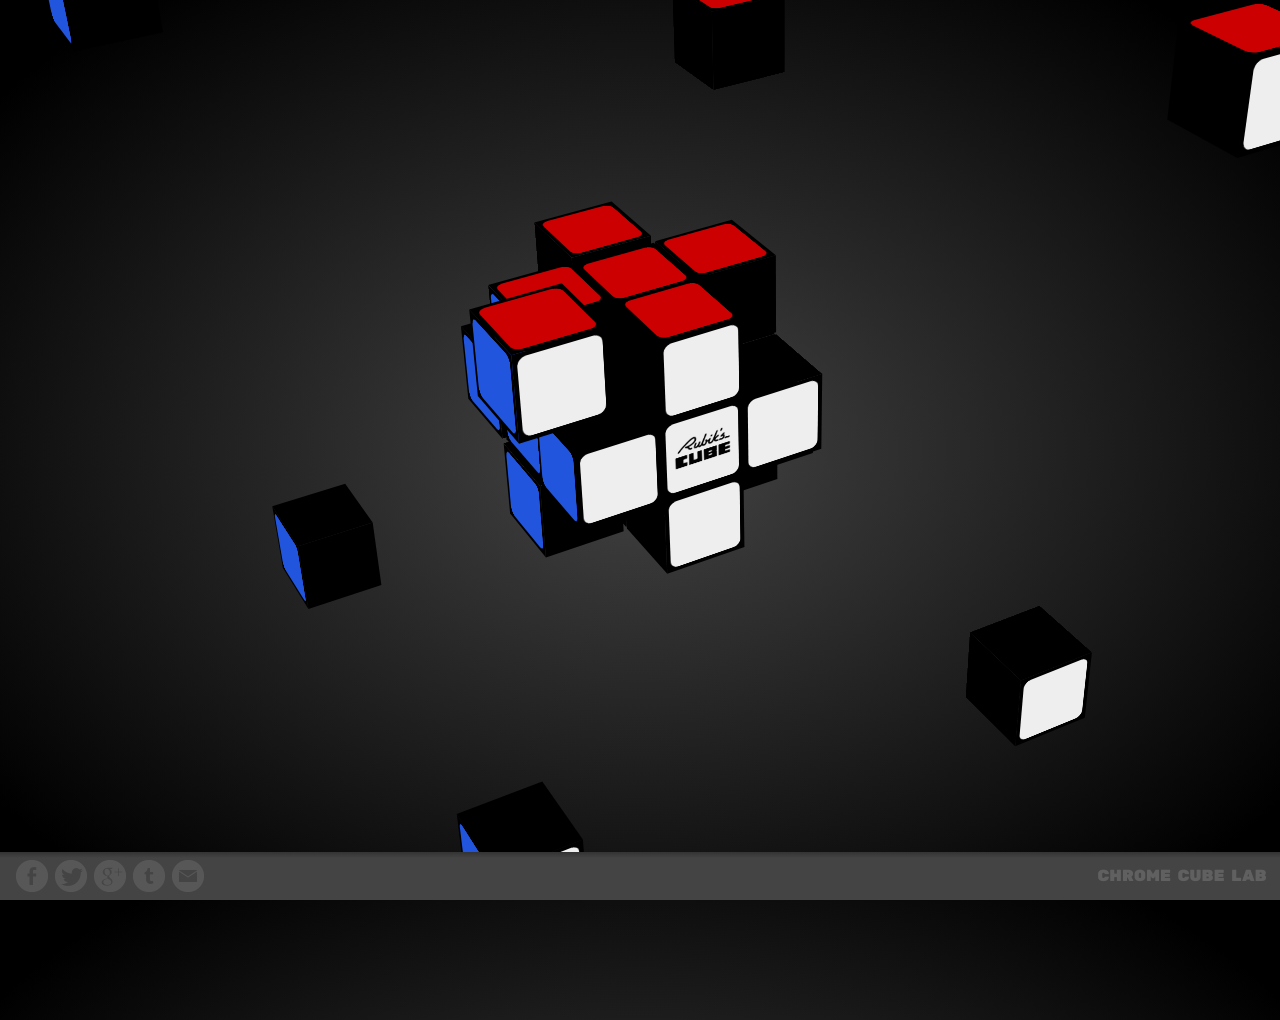
<file: jscube/index.html>
<!DOCTYPE html>
<html>
	<head>
		<meta charset="utf-8">
		<meta name="viewport"           content="width=640">
		<meta name="description"        content="Hi. I am Ernő Rubik’s magic cube.">
		<meta name="keywords"           content="Erno Rubik’s Cube Rubix Stewart Smith Stewdio Google Creative Lab">		
		<meta property="og:type"        content="website">
		<meta property="og:title"       content="Rubik’s Cube Explorer">
		<meta property="og:description" content="Hi. I am Ernő Rubik’s magic cube.">
		<meta property="og:url"         content="http://iamthecu.be">
		<meta property="og:image"       content="http://iamthecu.be/media/cubeExplorer.jpg">
		<link rel="stylesheet" type="text/css"  href="styles/cube.css">
		<link rel="stylesheet" type="text/css"  href="styles/explorer.css">
		<link rel="icon"       type="image/png" href="media/cubeExplorer-favicon-0064x0064.png">
		<link rel="apple-touch-icon"            href="media/cubeExplorer-favicon-0144x0144.png">
		<script charset="utf-8" src="scripts/bowser.min.js"></script>
		<script charset="utf-8" src="scripts/cuber.min.js"></script>
		<script charset="utf-8" src="scripts/patches.js"></script>
		<script charset="utf-8" src="scripts/buttons.js"></script>
		<script charset="utf-8" src="scripts/demos.js"></script>
		<script charset="utf-8" src="scripts/explorer.js"></script>
		<script charset="utf-8" src="scripts/2.js"></script>
		</script>
		<title>Rubik’s Cube Explorer</title>
	</head>
	<body>
		<div id="container"></div>




		<div id="navRequester"></div>
		<nav>
			<div class="navGroup" id="styles">
				<h3>Styles</h3>
				<ul>
					<li id="styleGrid">Grid</li>
					<li id="styleGlass">Glass</li>
				</ul>
			</div>
			<div class="navGroup" id="highlights">
				<h3>Cubelets</h3>
				<ul>
					<li id="highlightCenters">Centers</li>
					<li id="highlightEdges">Edges</li>
					<li id="highlightCorners">Corners</li>
					<li id="highlightWhites">Whites</li>
				</ul>
			</div>
			<div class="navGroup" id="labels">
				<h3>Labels</h3>
				<ul>
					<li id="labelNumbers">Numbers</li>
					<li id="labelFaces">Faces</li>
				</ul>
			</div>
			<div class="navGroup" id="actions">
				<h3>Actions</h3>
				<ul>
					<li id="actionRotate">Rotate</li>
					<li id="actionRealign">Realign</li>
					<li id="actionShuffle">Shuffle</li>
					<li id="actionUndo">Undo</li>
					<li id="actionDemo">Demo</li>
					<input id="textbox" type="text" size="20" maxlength="100000" value="" onkeypress="inputtwist();">
				</ul>
			</div>
			<div class="closer">Close</div>
		</nav>
		



		<div id="alerts"><p></p></div>
		<div id="offerChrome">
			For best viewing try Google’s <a target="_blank" href="https://www.chrome.com">Chrome</a> browser.
		</div>




		<div id="info">
			<div class="slider">
				<div class="container">
					<h2>Rubik’s Cube Explorer</h2>
					<p>
						An interactive presentation to help you understand the basics of Rubik’s Cube.
						Have a go experimenting with the different kinds of cubelets—centers, edges, and corners—to see how these
						simple elements combine to create the beautiful complexity of the cube.
						While Cube Explorer can be enjoyed in several browsers
						it is best experienced in the latest version of 
						<a target="_blank" href="http://chrome.com">Google Chrome</a>.
					</p>
					<h2>Made with friends</h2>
					<p>
						Hi. I’m (not the cube) <a target="_blank" href="http://stewartsmith.io">Stewart Smith</a>.
						This ’lil demo runs on the Cuber framework that I created whilst at Google Creative Lab.
						Yup, it’s the very same backbone that powers the 
						<a target="_blank" href="https://www.google.com/doodles/rubiks-cube">Rubik’s Cube Google Doodle</a>
						as well as the other experiments from <a target="_blank" href="http://chrome.com/cubelab">Chrome Cube Lab</a>.
						There are about a hundred people to thank for bringing this to fruition
						and I’ve tried to do that in detail <a target="_blank" href="http://stewd.io/work/rubikscube">here</a>.
						But first and foremost thank you 
						<a target="_blank" href="http://en.wikipedia.org/wiki/Ern%C5%91_Rubik">Mr. Ernő Rubik</a>
						for inventing the cube itself.
						And thanks for signing one of my old, scuffed up, and half broken cubes. 
						Having to solve that thing in front of you so you could sign it was ... terrifying :)
					</p>
					<h2>Hackable by design</h2>
					<p>
						Are you familiar with Rubik’s Cube twist notation? 
						Do you like to r-d-R-D six times in a row for fun?
						Are you a fan of your browser’s JavaScript console? 
						This is your lucky day.
						Not only does Cube Explorer respond to twist commands,
						it lets you get fancy like this: 
						<code>cube.twist( 'rdRD'.multiply( 6 ))</code>.
						Cuber also offers deep inspection of the cube right from the console, complete with
						colorful ASCII diagrams for browsers that support it:<br>
						<code>
							cube.inspect()<br>
							cube.front.inspect()<br>
							cube.front.northEast.inspect()<br>
							cube.front.northWest.up.color.name<br>
							cube.standing.setOpacity( 0.5 )<br>
							cube.corners.setRadius( 90 )<br>
							cube.hasColors( ERNO.RED, ERNO.BLUE ).showIds()<br>
						</code>
						Have a go. I think you’re going to like it.
						And ping me at <a target="_blank" href="https://twitter.com/stew_rtsmith">@stew_rtsmith</a> when you’ve written your first solver.
						Happy cubing, everyone.
					</p>
					<br>
					<br>
					<!-- a target="_blank" href="http://www.chromeexperiments.com/"><img id="chromeExperiment" src="media/badges/chromeExperiment.png"></a><br>
					<br -->
					<img id="googleFriends" src="media/badges/googleFriends.png"><br>
				</div>
			</div>
		</div>
		<img id="infoToggle" src="media/buttons/info.png">
	



		<footer>
			<img class="share facebook" src="media/share/facebook.png" alt="Share on Facebook">
			<img class="share twitter"  src="media/share/twitter.png"  alt="Share on Twitter">			
			<img class="share gplus"    src="media/share/gplus.png"    alt="Share on Google Plus">
			<img class="share tumblr"   src="media/share/tumblr.png"    alt="Share on Tumblr">
			<img class="share email"    src="media/share/email.png"    alt="Share via email">
			<img class="chromeCubeLab calmDown"  src="media/badges/chromeCubeLabBug.png" alt="Chrome Cube Lab">
		</footer>




	</body>
</html>
</file>
<file: jscube/styles/cube.css>
@charset "UTF-8";
@font-face {

	font-family: 'Rubik';
	src: url('../media/fonts/Rubik.eot');
	src: url('../media/fonts/Rubik.eot?') format('embedded-opentype'),
	     url('../media/fonts/Rubik.otf')        format('opentype'),
	     url('../media/fonts/Rubik.woff')       format('woff'),
	     url('../media/fonts/Rubik.ttf')        format('truetype'),
	     url('../media/fonts/Rubik.svg')  format('svg');
	font-weight: normal;
	font-style: normal;
}
@font-face {
	
	font-family: 'RubikExtended';
	src: url('../media/fonts/RubikExtended.eot');
	src: url('../media/fonts/RubikExtended.eot?')        format('embedded-opentype'),
	     url('../media/fonts/RubikExtended.otf')               format('opentype'),
	     url('../media/fonts/RubikExtended.woff')              format('woff'),
	     url('../media/fonts/RubikExtended.ttf')               format('truetype'),
	     url('../media/fonts/RubikExtended.svg') format('svg');
	font-weight: normal;
	font-style: normal;
}




    /************/
   /*          */
  /*   Cube   */
 /*          */
/************/


.cube {

	width:  100%;
	height: 100%;
}
/*

	This next bit is just for labeling a Cube’s face.

*/
.faceLabel {

	display: block;
	position: absolute;
	font-size:    0.5em;
	text-align: center;	
	font-family: RubikExtended;
	text-shadow: 0 0 12px rgba( 0, 0, 0, 0.5 );
	color: #FFF;
}




    /****************/
   /*              */
  /*   Cubelets   */
 /*              */
/****************/


.cube .cubelet {

	-moz-box-sizing: border-box;
	-webkit-box-sizing: border-box;
	-o-box-sizing: border-box;
	-ms-box-sizing: border-box;
	box-sizing: border-box;
	position: absolute;
	width:  1em;
	height: 1em;
}




    /*********************/
   /*                   */
  /*   Cubelet Faces   */
 /*                   */
/*********************/


/*
	
	Direction-facing planes of limited size
	that act as containers for content.

*/
.cube .cubelet > .face {

	-moz-box-sizing: border-box;
	-webkit-box-sizing: border-box;
	-o-box-sizing: border-box;
	-ms-box-sizing: border-box;
	box-sizing: border-box;
	position: absolute;
	width:  1em;
	height: 1em;
	background-color: #000;
	padding: 0.05em;
	text-align: center;
	-webkit-backface-visibility: hidden;
	-moz-backface-visibility:    hidden;
	-o-backface-visibility:      hidden;
	backface-visibility:         hidden;
	-webkit-transform-style: preserve-3d;
	-moz-transform-style:    preserve-3d;
	-o-transform-style:      preserve-3d;
	transform-style:         preserve-3d;
}
/*

	Extroverted faces have content such as a colored sticker, text, etc.
	They are constantly visible. Meanwhile introverted faces are not
	visible when the cube is an untwisted state. Some introverted walls 
	are momentarily visible as the cube twists.

*/
.cube .cubelet > .face.faceIntroverted { background-color: #000; }
/*

	Our Cubelet faces are naturally black to match the physical Rubik’s Cube.
	Adding or removing the "transparent" class here keeps the position and
	rotation integrity of the face while supporting Group.showPlastics() and
	Group.hidePlastics().

*/
.cube .cubelet > .face.faceTransparent { background-color: transparent; }
/*

	Awwww.... Look at da purty colors...

*/
.purty .face { opacity: 0.5; }
.purty .face.faceFront { background-color: #FFF !important; }
.purty .face.faceUp    { background-color: #F60 !important; }
.purty .face.faceRight { background-color: #00D !important; }
.purty .face.faceDown  { background-color: #F00 !important; }
.purty .face.faceLeft  { background-color: #0A0 !important; }
.purty .face.faceBack  { background-color: #FE0 !important; }
.purty .sticker { background-color: transparent !important; }




    /****************************/
   /*                          */
  /*   Cubelet Face Content   */
 /*                          */
/****************************/


/*

	WIREFRAMES

	This is a perfect use of box-sizing, eh?

*/
.cube .cubelet > .face > .wireframe {

	-moz-box-sizing: border-box;
  	-webkit-box-sizing: border-box;
  	-o-box-sizing: border-box;
  	-ms-box-sizing: border-box;
	box-sizing: border-box;
	display: none;
	position: absolute;
	top:  0;
	left: 0;
	width:  100%;
	height: 100%;
	border: 2px solid rgba( 255, 255, 255, 0.20 );
	background-color: rgba( 255, 255, 255, 0.05 );
}
/*

	STICKERS

	About what you’d expect. The default color here
	is full on bright purple (which does not exist 
	on an actual Rubik’s Cube) so that one can see 
	quickly if something’s gone wrong with stickers.

*/
.cube .sticker {

	width:  100%;
	height: 100%;
	background-color: #F0F;
	border-radius: 0.1em;
	text-align: center;
}
.cube .stickerLogo {

	background-image: url( ../media/rubiksLogoClassic.png );
	background-size: 100% 100%;
	background-repeat: none;
}
.cube .sticker.red    { background-color: #DC422F; }
.cube .sticker.white  { background-color: #F3F3F3; }
.cube .sticker.blue   { background-color: #3D81F6; }
.cube .sticker.green  { background-color: #009D54; }
.cube .sticker.orange { background-color: #E87000; }
.cube .sticker.yellow { background-color: #F5B400; }
/*

	CUBELET IDs

	Each Cubelet has a unique ID number from 0 to 26.
	We display these mostly for debugging purposes
	as the end user probably doesn’t care and/or would
	find this superfluous info confusing.

*/
.cube .cubelet > .face > .id {

	display: none;
	position: absolute;
	z-index: 1000;
	width:  90%;
	height: 90%;
	font-size:   0.25em;
	line-height: 3.70em;
	text-align: center;
	color: #000;
}
.cube .cubelet > .face > .id > .underline {

	border-bottom: 1px solid #000;
}
/*

	We want ID numbers displayed on introverted faces to be white,
	but why use #FEFEFE instead of #FFF?
	So we can export as PDF, open up in Adobe Illustrator, select “Same Fill Color”
	and it will exclude our #FFF text nodes!

*/
.cube .cubelet > .face.faceIntroverted > .id {

	color: #FEFEFE;
}
.cube .cubelet > .face.faceIntroverted > .id > .underline {

	border-bottom: 1px solid #FEFEFE;
}
/*
	
	TEXT

	Formerly referred to as “Hero Text”, this is the one-character
	display for a Cubelet face.

*/
.cube .cubelet > .face > .text {

	display: none;
	position: absolute;
	z-index: 2000;
	width:  100%;
	height: 100%;
	text-align: center;
	color: #FFF;
	font-family: RubikExtended, sans-serif;
	font-size:   1.0em;
	line-height: 1.2em;
}
</file>
<file: jscube/styles/explorer.css>
@charset "UTF-8";




    /************/
   /*          */
  /*   Base   */
 /*          */
/************/


html, body {

	width:  100%;
	height: 100%;
}
body {

	background: #000; /* Old browsers */
	background: -moz-radial-gradient(center, ellipse cover,  #444 0%, #000000 90%); /* FF3.6+ */
	background: -webkit-gradient(radial, center center, 0px, center center, 100%, color-stop(0%,#444), color-stop(90%,#000000)); /* Chrome,Safari4+ */
	background: -webkit-radial-gradient(center, ellipse cover,  #444 0%,#000000 90%); /* Chrome10+,Safari5.1+ */
	background: -o-radial-gradient(center, ellipse cover,  #444 0%,#000000 90%); /* Opera 12+ */
	background: -ms-radial-gradient(center, ellipse cover,  #444 0%,#000000 90%); /* IE10+ */
	background: radial-gradient(ellipse at center,  #444 0%,#000000 90%); /* W3C */
	filter: progid:DXImageTransform.Microsoft.gradient( startColorstr='#444444', endColorstr='#000000',GradientType=1 ); /* IE6-9 fallback on horizontal gradient */
	overflow: hidden;
	-webkit-touch-callout: none;
	-webkit-user-select:   none;
	-khtml-user-select:    none;
	-moz-user-select:      none;
	-ms-user-select:       none;
	user-select:           none;
}
body, h1, h2, h3, p {

	margin:  0;
	padding: 0;
}
body, h1, h3 {

	text-transform: uppercase;
	font-family: Rubik;	
	font-weight: normal;
	font-size:   16px;
	line-height: 20px;
}
h1, h2, h3 {

	letter-spacing: 1px;
}
a {

	color: #EEE;
	text-decoration: none;
	border-bottom: 1px solid #EEE;
}
a:hover {
	
	border-bottom: 1px solid #FFF;
	background-color: #FFF;
	color: #777;
}






    /************/
   /*          */
  /*   Cube   */
 /*          */
/************/


#container {

	width:  100%;
	height: 100%;
}
.faceLabel, .faceLabel.fadeIn {

	display: block;
	opacity: 0;
	-webkit-transition: opacity 0.5s linear 0s;/* For Safari 3.1 to 6.0 */
	transition: opacity 0.5s linear 0s;
}
.faceLabel.fadeIn {

	opacity: 1;
}

/*  Custom sticker colors  */

.cube .sticker.red    { background-color: #C00; }
.cube .sticker.white  { background-color: #EEE; }
.cube .sticker.blue   { background-color: #25D; }
.cube .sticker.green  { background-color: #092; }
.cube .sticker.orange { background-color: #E60; }
.cube .sticker.yellow { background-color: #FC0; }


/*  We rotated the faces around, so we have to patch .purty as well:  */

.purty .face.faceFront { background-color: #FFF !important; }
.purty .face.faceUp    { background-color: #F00 !important; }
.purty .face.faceRight { background-color: #0A0 !important; }
.purty .face.faceDown  { background-color: #F60 !important; }
.purty .face.faceLeft  { background-color: #00D !important; }
.purty .face.faceBack  { background-color: #FE0 !important; }


/*  Text boards for writing messages on to.  */

.board {

	display: block;
	-webkit-transform-style: preserve-3d;
	transform-style: preserve-3d;
	-moz-box-sizing: border-box;
	-webkit-box-sizing: border-box;
	-o-box-sizing: border-box;
	-ms-box-sizing: border-box;
	box-sizing: border-box;
	position: absolute;
	top: 0;
	left: 0;
	width:  420px;
	height: 420px;
	color: #FFF;
	text-shadow: 0 0 12px #000;
	font-family: Rubik;
	text-transform: uppercase;
	font-size:   64px;
	line-height: 70px;
}
#boardUp, #boardDown {

	width:  840px;
	height: 280px;
}






    /******************/
   /*                */
  /*   Navigation   */
 /*                */
/******************/


ul, ol, li {

	margin:  0;
	padding: 0;
	list-style: none;
}
#navRequester {

	position: absolute;
	bottom: 32px;
	width: 100%;
	height: 16px;
}
nav {

	position: absolute;
	bottom: -120px;
	left: 0;
	-moz-box-sizing: border-box;
	-webkit-box-sizing: border-box;
	-o-box-sizing: border-box;
	-ms-box-sizing: border-box;
	box-sizing: border-box;
	width:  100%;
	padding-bottom: 42px;
	text-align: center;
	font-size:   12px;
	line-height: 15px;
	overflow: hidden;
	opacity: 0;
	-webkit-transition: 
		bottom  0.3s ease-in 0s,
		opacity 0.2s ease-in 0s;
	transition: 
		bottom  0.3s ease-in 0s,
		opacity 0.2s ease-in 0s;
}
nav.show {

	bottom: 0px;
	opacity: 1;
	-webkit-transition: 
		bottom  0.3s ease-out 0s,
		opacity 0.2s ease-out 0.1s;
	transition: 
		bottom  0.3s ease-out 0s,
		opacity 0.2s ease-out 0.1s;
}
.closer {

	width:  24px;
	height: 24px;
	background-image: url( ../media/buttons/close.png );
	background-position: 0 0;
	background-size: 100% 100%;
	background-repeat: no-repeat;
}
nav .closer {

	position: absolute;
	top:     0px;
	right:  18px;
	width:  16px;
	height: 16px;
	color: rgba( 255, 255, 255, 0 );
	overflow: hidden;
	opacity: 0.5;
	cursor: pointer;
}
nav .closer:hover {

	opacity: 1;
}
.navGroup {

	display: inline-block;
	margin-bottom: 15px;
	color: rgba( 255, 255, 255, 0.3 );
}
.navGroup + .navGroup {

	margin-left: 12px;
}
.navGroup h3 {

	padding-bottom: 5px;
	text-align: left;
	font-size:   16px;
	line-height: 20px;
	color: rgba( 255, 255, 255, 0.25 );
}
.navGroup:hover h3 {

	color: #FFF;
}
.navGroup li {

	position: relative;
	display: inline-block;
	margin: 0 8px 8px 0;
	border-bottom: 1px solid transparent;
	width:  48px;
	height: 48px;
	background-image: url( ../media/buttons/styleNormal.png );	
	background-position: 0 0;
	background-size: 100% 100%;
	background-repeat: no-repeat;
	color: rgba( 255, 255, 255, 0 );
	font-family: 'Helvetica Neue', Helvetica, Arial, sans-serif;
	font-size:   12px;
	line-height: 15px;
	text-transform: none;
	cursor: pointer;
	opacity: 0.4;
	overflow: hidden;
}
#actions li {

	margin: 0 4px 8px 0;
}
.navGroup li:hover {

	/*opacity: 0.8;*/
	opacity: 1;
}
.navGroup li:active {

	top: 2px;
	opacity: 1;
}
.navGroup li.selected {

	opacity: 1;
}


#styleGrid        { background-image: url( ../media/buttons/styleGrid.png ); }
#styleGlass       { background-image: url( ../media/buttons/styleGlass.png ); }

#highlightCenters { background-image: url( ../media/buttons/highlightCenters.png ); }
#highlightEdges   { background-image: url( ../media/buttons/highlightEdges.png ); }
#highlightCorners { background-image: url( ../media/buttons/highlightCorners.png ); }
#highlightWhites  { background-image: url( ../media/buttons/highlightWhites.png ); }

#labelFaces       { background-image: url( ../media/buttons/labelFaces.png ); }
#labelNumbers     { background-image: url( ../media/buttons/labelNumbers.png ); }

#actionRotate     { background-image: url( ../media/buttons/actionRotate.png ); }
#actionRealign    { background-image: url( ../media/buttons/actionRealign.png ); }
#actionShuffle    { background-image: url( ../media/buttons/actionShuffle.png ); }
#actionUndo       { background-image: url( ../media/buttons/actionUndo.png ); }
#actionDemo       { background-image: url( ../media/buttons/actionDemo.png ); }






    /**************/
   /*            */
  /*   Alerts   */
 /*            */
/**************/


#alerts {

	position: absolute;
	top: -200%;
	width: 100%;
	color: #DDD;
	font-family: "Helvetica Neue", Helvetica, sans-serif;
	text-transform: none;
	opacity: 0.3;	
	-webkit-transition: 
		opacity 0.3s ease-in 0s,
		top 0s linear 0.3s;
	transition: 
		opacity 0.3s ease-in 0s,
		top 0s linear 0.3s;
}
#alerts.show {

	top: 50%;
	opacity: 1;
	-webkit-transition: opacity 0.3s ease-out 0s;
	transition: opacity 0.3s ease-out 0s;
}
#alerts p {

	margin: 0 auto;
	width: 420px;
	border-radius: 3px;
	background-color: rgba( 127, 127, 127, 0.98 );
	padding: 12px 24px 16px 12px;
	text-align: center;
}
#offerChrome {

	-moz-box-sizing: border-box;
	-webkit-box-sizing: border-box;
	-o-box-sizing: border-box;
	-ms-box-sizing: border-box;
	box-sizing: border-box;
	display: none;
	position: absolute;
	bottom:  48px;
	left: 0;
	width: 100%;
	background-color: #FFF;
	padding: 4px 12px 4px 24px;
	color: rgba( 0, 0, 0, 0.8 );
	font-family: "Helvetica Neue", Helvetica, sans-serif;
	text-transform: none;
	text-align: center;
}
#offerChrome.show {

	display: block;
}
#offerChrome a {
	
	border: none;
	color: #06F;
	font-weight: bold;
}
#offerChrome a:hover {

	border-bottom: 1px solid #06F;
}





    /****************/
   /*              */
  /*   Info Box   */
 /*              */
/****************/


#info {

	position: absolute;
	top:  0;
	left: 0;
	-moz-box-sizing: border-box;
	-webkit-box-sizing: border-box;
	-o-box-sizing: border-box;
	-ms-box-sizing: border-box;
	box-sizing: border-box;
	width: 100%;
	height:  0%;
	background-color: rgba( 127, 127, 127, 0.98 );
	padding: 0;
	font-family: "Helvetica Neue", Helvetica, sans-serif;
	font-size:   16px;
	line-height: 20px;
	text-align:left;
	text-transform: none;
	color: #DDD;	
	overflow: hidden;
	opacity: 0;
	-webkit-transition: 
		opacity 0.5s ease-in 0s, 
		height  0s   linear  2s;
	transition: 
		opacity 0.5s ease-in 0s,
		height  0s   linear  2s;
	-webkit-touch-callout: text;
	-webkit-user-select:   text;
	-khtml-user-select:    text;
	-moz-user-select:      text;
	-ms-user-select:       text;
	user-select:           text;
}
#info.show {

	height: 100%;
	overflow: auto;
	opacity: 1;
	-webkit-transition: 
		opacity 0.5s ease-out 0s, 
		height  0s   linear   0s;
	transition: 
		opacity 0.5s ease-out 0s, 
		height  0s   linear   0s;
}
#info .slider {

	position: absolute;
	top:      0;
	left:    10%;
	width:  100%;
	height: 100%;
	-webkit-transition: left 0.5s ease-in 0s;
	transition: left 0.5s ease-in 0s;
}
#info.show .slider {

	left: 0%;
	-webkit-transition: left 0.5s ease-out 0s;
	transition: left 0.5s ease-out 0s;
}
#info .container {

	position: relative;
	margin: 0 auto;
	width: 420px;
	padding: 60px 0 120px 0;
}
#info h2 {

	margin-bottom: 4px;
	color: #FFF;
	font-size:   24px;
	line-height: 30px;
	letter-spacing: -0.4px;
}
#info p + h2 {

	padding-top: 30px;
}
#info .smallCaps {

	font-size: 13px;
}
code {

	color: #333;
}
#googleFriends {

	position: relative;
	left:   -3px;
	width: 188px;
	height: 36px;
}
#chromeExperiment {

	position: relative;
	left:   -1px;
	width: 160px;
	height: 80px;
}
#chromeCubeLab {

	width: 216px;
	height: 27px;
}
#infoToggle {

	position: absolute;
	top:   16px;
	right: 20px;
	width:  48px;
	height: 48px;
	cursor: pointer;
	opacity: 0;
}
#infoToggle.show {

	opacity: 0.5;
	/*-webkit-transition: opacity 0.5s ease-out 0;/* For Safari 3.1 to 6.0 */
	/*transition: opacity 0.5s ease-out 0;*/
}
#infoToggle:hover {

	opacity: 1;
}






    /**************/
   /*            */
  /*   Footer   */
 /*            */
/**************/


footer {

	-moz-box-sizing: border-box;
	-webkit-box-sizing: border-box;
	-o-box-sizing: border-box;
	-ms-box-sizing: border-box;
	box-sizing: border-box;
	position: absolute;
	bottom:  0;
	width: 100%;
	height: 48px;
	background: #444; /* Old browsers */
	background: -moz-linear-gradient(top,     #333 0, #444 6px); /* FF3.6+ */
	background: -webkit-gradient(linear, left top, left bottom, color-stop(0,#333), color-stop(6px,#444)); /* Chrome,Safari4+ */
	background: -webkit-linear-gradient(top,  #333 0, #444 6px); /* Chrome10+,Safari5.1+ */
	background: -o-linear-gradient( top,      #333 0, #444 6px); /* Opera 11.10+ */
	background: -ms-linear-gradient(top,      #333 0, #444 6px); /* IE10+ */
	background: linear-gradient(to bottom,    #333 0, #444 6px); /* W3C */
	filter: progid:DXImageTransform.Microsoft.gradient( startColorstr='#000', endColorstr='#333333',GradientType=0 ); /* IE6-9 */
	padding: 8px 0 0 16px;
	overflow: hidden;
}
.share {

	position: relative;
	top: 0;
	width:  32px;
	height: 32px;
	cursor: pointer;
	opacity: 0.1;
}
.share + .share {

	margin-left: 2px;
}
.share:hover {

	opacity: 1;
}
.share:active {

	top: 2px;
}
footer .chromeCubeLab {

	position: absolute;	
	right:   8px;
	top:    15px;
	width: 180px;
	height: 16px;
	opacity: 1;
	cursor: pointer;
}
footer .chromeCubeLab.calmDown {

	opacity: 0.15;
}
footer .chromeCubeLab:hover {

	opacity: 1;
}






    /*************/
   /*           */
  /*   Other   */
 /*           */
/*************/


.ie {

	background: #FFF;
}
.ie, .ie h1 {

	font-family: 'Helvetica Neue', Helvetica, Arial, sans-serif;
	text-transform: none;
	color: #666;
}
.ie h1 {

	margin-bottom: 4px;
	color: #333;
	font-size:   24px;
	line-height: 30px;
	letter-spacing: -0.4px;
	font-weight: bold;
}
.wahwah {

	margin: 0 auto;	
	margin-top: 60px;
	width: 420px;
}
.ie a {

	border: none;
	color: #06F;
	text-decoration: none;
}
.ie a:hover {

	border-bottom: 1px solid #06F;
}
a.browser {

	display: inline-block;
	margin: 0 10px 10px 0;
	border-radius: 4px;
	padding: 10px;	
	text-align: center;
}
a.browser:hover {

	background-color: #CDF;
}
.browser img {

	margin-bottom: 5px;
	width:  60px;
	height: 60px;
}
</file>
